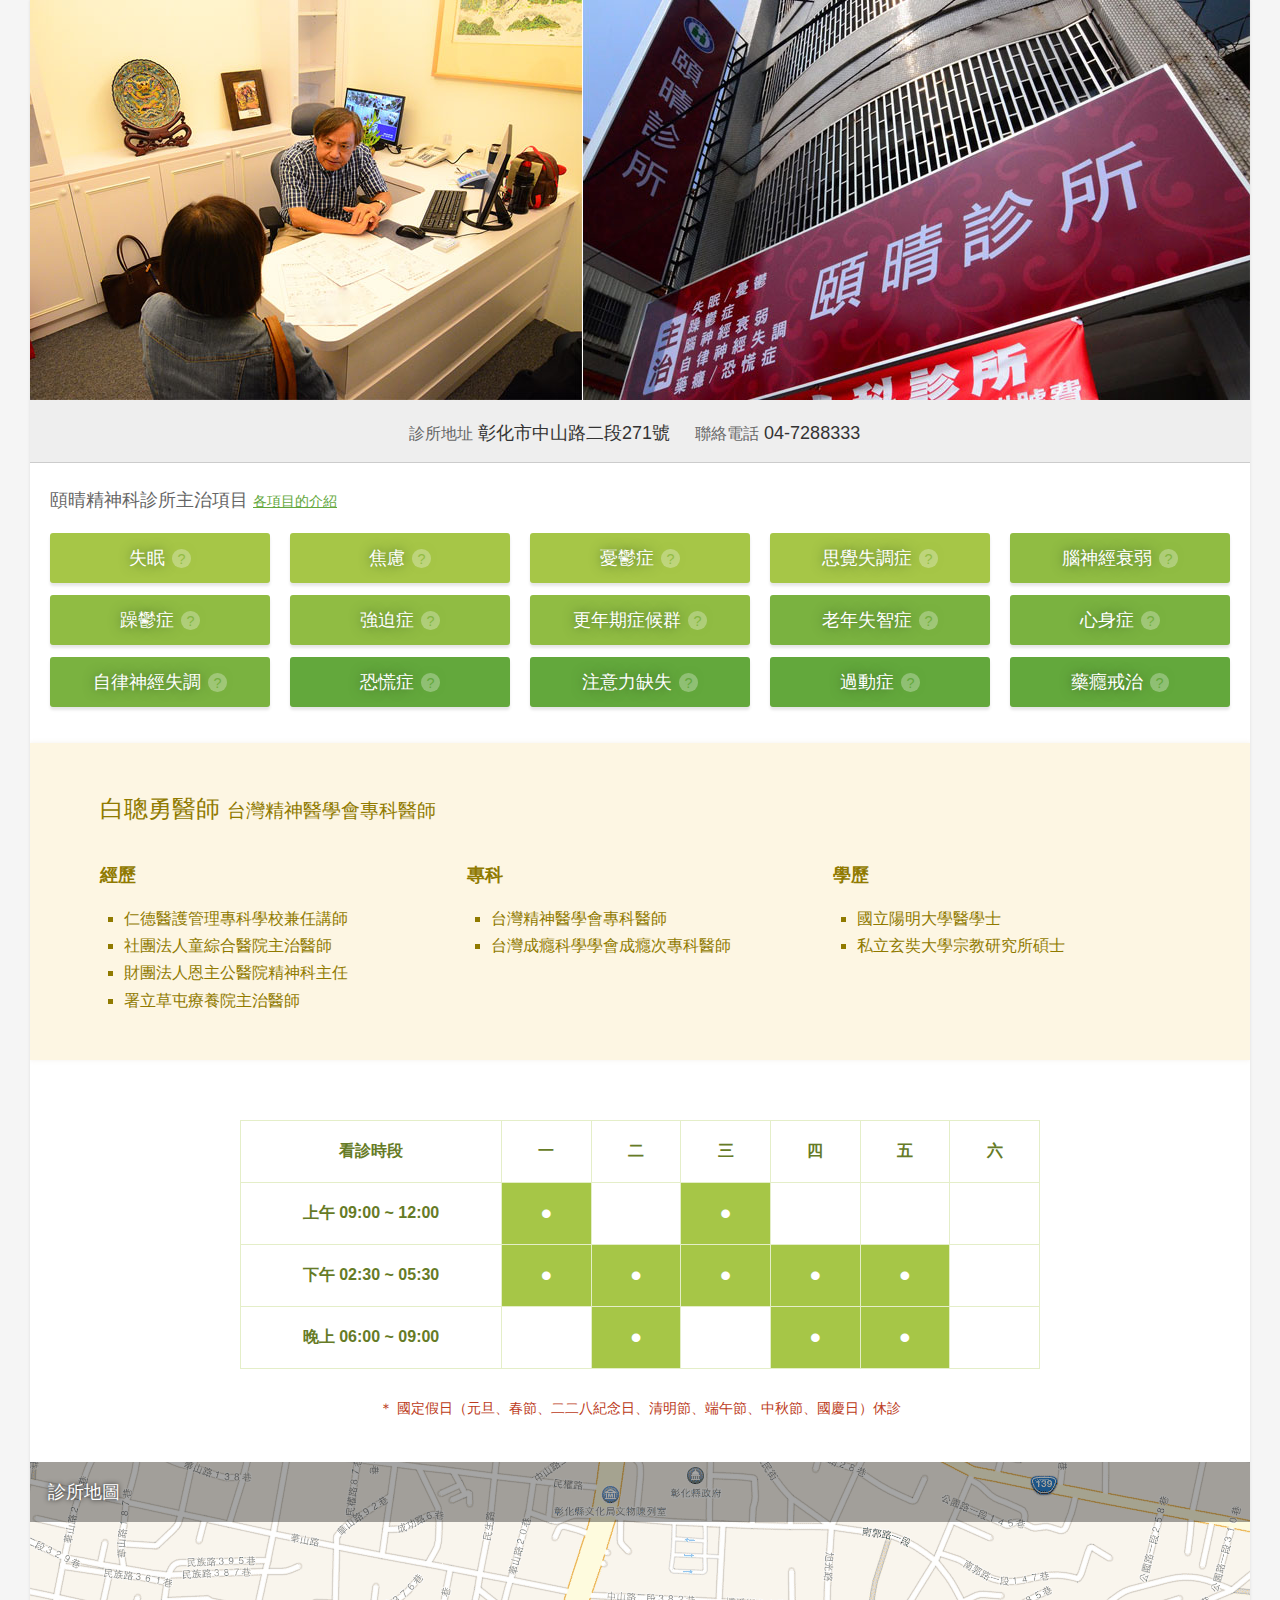
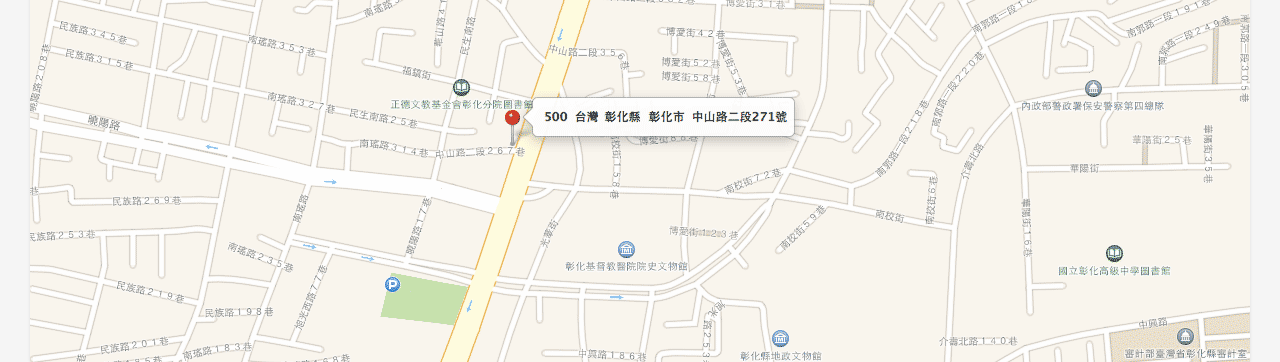
<file: index.html>
<!DOCTYPE html>
<html lang="en">

<head>
  <meta charset="UTF-8">
  <meta name="keywords" content="失眠, 焦慮, 憂鬱症, 思覺失調症, 腦神經衰弱, 躁鬱症, 強迫症, 更年期症候群, 老年失智症, 心身症, 自律神經失調, 暴食症／厭食症, 恐慌症, 注意力不足, 過動症, 藥癮戒治
">
  <meta name="description" content="頤晴身心科診所——白聰勇醫師——彰化市中山路二段271號">

  <meta name="viewport" content="width=device-width, initial-scale=1">

  <title>頤晴精神科診所 - 彰化市中山路二段271號 - 白聰勇醫師</title>

  <link rel="stylesheet" href="css/style.css">
</head>

<body>
  <div class="grid-container clearfix ">
    <header class="full header">
      <h1>頤晴診所</h1>
    </header>

    <div class="contact full">
      <p>
        <small>診所地址</small> 彰化市中山路二段271號 &nbsp;&nbsp;&nbsp;
        <br class="hide-on-desktop">
        <small>聯絡電話</small> 04-7288333</p>
    </div>

    <div class="topics">

      <h2 class="grid-100">頤晴精神科診所主治項目
        <small>
          <a href="knowledge.html">各項目的介紹</a>
        </small>
      </h2>
      <ul class="reset topicList">
        <li class="grid-20 mobile-grid-50">
          <label for="topic1">
            <span class="topic topic-a">失眠</span>
          </label>
          <input type="checkbox" id="topic1">
          <div class="topic-content">
            <p>失眠有三種型態---難以入睡型、睡眠中斷型、早醒型，依型態的不同所需的藥物也會跟著不同。</p>
          </div>

        </li>
        <li class="grid-20 mobile-grid-50">
          <label for="topic2">
            <span class="topic topic-a">焦慮</span>
          </label>
          <input type="checkbox" id="topic2">
          <div class="topic-content">
            <p>焦慮是很常見的一種遭受壓力後的反應，常伴隨有自律神經失調的症狀，嚴重時有藥物相助及心理諮商（或治療），會比較容易渡過。</p>

          </div>
        </li>
        <li class="grid-20 mobile-grid-50">
          <label for="topic3">
            <span class="topic topic-a">憂鬱症</span>
          </label>
          <input type="checkbox" id="topic3">
          <div class="topic-content">
            <p>憂鬱症大別可分為兩種：（一）內因性憂鬱症（二）續發性憂鬱症，第一種跟體質有關，就像有些人容易得糖尿病、氣喘一樣，抗憂鬱劑對它的治療效果通常不錯。</p>
            <p>第二種顧名思義就是續發於某一外在的原因，例如失戀、投資錯誤虧損甚巨、突然知道自己得了癌症、配偶外遇等，突然間心理調適不過來，引發後續的憂鬱症，此種憂鬱症亟需心理治療，嚴重者還需輔以抗憂鬱劑。</p>

          </div>
        </li>
        <li class="grid-20 mobile-grid-50">
          <label for="topic4">
            <span class="topic topic-a">思覺失調症</span>
          </label>
          <input type="checkbox" id="topic4">
          <div class="topic-content">
            <p>思覺失調症就是之前的「精神分裂症」，為了避免病人被惡名化、標籤化，政府自今年五月起開始推行正名化，將精神分裂症改成思覺失調症，其核心症狀為妄想與幻覺及因之而引起的錯亂行為，此症有抗精神病藥得以減輕其症狀。</p>
          </div>
        </li>
        <li class="grid-20 mobile-grid-50">
          <label for="topic5">
            <span class="topic topic-b">腦神經衰弱</span>
          </label>
          <input type="checkbox" id="topic5">
          <div class="topic-content">
            <p>腦神經衰弱：是十九世紀的診斷名詞，但因一般人容易了解，所以還是沿用了下來，它的特徵是時常覺得疲勞、頭痛、神經痛、易失眠、揮之不去的焦慮感或憂鬱的心境。</p>

          </div>
        </li>
        <li class="grid-20 mobile-grid-50">
          <label for="topic6">
            <span class="topic topic-b">躁鬱症</span>
          </label>
          <input type="checkbox" id="topic6">
          <div class="topic-content">
            <p>得了躁症/鬱症，即得了躁鬱症。得了躁症的人，百分之九十五也會得憂鬱症，所以一個得了躁症的人，你說他得了躁鬱症，對的機率達百分之九十五。但是得了憂鬱症之人，不見得會得躁症，只是他也常出現激躁不安的情緒，所以常被誤為是得了躁鬱症。
            </p>
            <p>躁症的特徵如下：情緒高昂、話量多、活動量大、過度的自信甚至達誇大妄想、變的比平常慷慨、超出需要地購物、睡眠的需求減少（即前一天沒睡或睡的很少，第二天的精力一樣充沛）等。
              <p>鬱症即憂鬱症之簡稱，其特徵剛好跟躁症相反，整個人像隻洩了氣的皮球，缺乏精力，甚麼都不想做，話量也變少，少食或多食、性欲降低，失眠或多眠、無價值感或罪惡感、自殺意念等。</p>
          </div>
        </li>
        <li class="grid-20 mobile-grid-50">
          <label for="topic7">
            <span class="topic topic-b">強迫症</span>
          </label>
          <input type="checkbox" id="topic7">
          <div class="topic-content">
            <p>
              強迫症：（一）凡強迫性意念或強迫性行為皆屬之。（二）強迫性意念的定義：(1) 反覆而持續出現的思想、衝動或影像，已造成明顯的焦慮或痛苦。 (2) 此人企圖忽視或壓抑這些思想、衝動或 影像，或企圖以某些其他思想或行為來將其扺銷。（三）強迫性行為的定義：
              重複的行為（如洗手、排序、檢查）或心智活動（如計數、重覆默念字句），此人感受這是反應於一種強迫意念或依據某些必須嚴格遵守的規則而必須執行，這麼做通常是為了避免或減少痛苦，但經常是逾越了現實感。
            </p>

          </div>
        </li>
        <li class="grid-20 mobile-grid-50">
          <label for="topic8">
            <span class="topic topic-b">更年期症候群</span>
          </label>
          <input type="checkbox" id="topic8">
          <div class="topic-content">
            <p>隨著女性荷爾蒙的減少至完全停經，常出現臉潮紅、盜汗、陰道乾躁、睡眠障礙、情緒不穩定、憂鬱等症狀，如果已至婦產科醫師處接受治療，症狀改善有限或不理想，可至本診所接受治療。</p>
            <p>男性其實也有更年期，只是其出現的時間較不定，不像女性隨著經期的錯亂或停止那麼有關聯，也許有人五十歲就出現，有人到六十歲才出現，但是同樣會有發熱、盜汗、失眠、心悸、情緒不穩等症狀。 </p>

          </div>
        </li>
        <li class="grid-20 mobile-grid-50">
          <label for="topic9">
            <span class="topic topic-c">老年失智症</span>
          </label>
          <input type="checkbox" id="topic9">
          <div class="topic-content">
            <p>老年失智症其臨床症狀有二：（一）認知症狀，如記憶力、定向感、判斷能力、語言及計算能力等高等智能的退化，為目前診斷失智症的主要依據，也是造成日常生活功能退化的主因。（二）精神行為症狀，超過一半以上的失智症患者會出現。精神症狀，包括憂鬱、焦慮、妄想（以被偷竊妄想、錯認、嫉妒妄想較常見）、幻覺（以視幻覺較常見）、及各種行為問題，如遊走、不適切行為、攻擊行為等。此為獨
              立於認知症狀的另一面向，不一定隨著失智症進展而惡化，更重要的是它往往是家人感到壓力的主 要來源，也是全家人不得不提早將病患送入機構安養的主要理由。</p>
            <p>基本上，老年失智症是無藥可醫的， 乙醯膽鹼脢抑制劑只能延緩其病程，最後還是會走向失智症的末期，精神行為症狀倒是有些藥物可以幫忙，讓病人的症狀減緩，讓照顧者照顧起來比較輕鬆些。</p>

          </div>
        </li>
        <li class="grid-20 mobile-grid-50">
          <label for="topic10">
            <span class="topic topic-c">心身症</span>
          </label>
          <input type="checkbox" id="topic10">
          <div class="topic-content">
            <p>心身症（或身心症）：這是翻譯的問題，原文是Psychophysiological Disorder, 簡單說，心身症就是心理的壓力造成疾病的發生或原有疾病的惡化，疾病包括精神科疾病和內外科疾病。</p>
            <p>譬如創傷後壓力症候群，就是一個很好的例子，原來沒事的人因遭遇巨大的創傷後，壓力陡升，一時無法調適，於是焦慮、憂鬱、坐立不安、失眠、胸悶、心悸、頭痛等蜂湧而至。又如一個氣喘的病人，原來吃藥將病情控制的很穩定，但是最近生意不順，今天又得知有一筆生意要損失數千萬，於是氣喘再度惡化，逼得他非得立即就醫不可。</p>
          </div>
        </li>
        <li class="grid-20 mobile-grid-50">
          <label for="topic11">
            <span class="topic topic-c">自律神經失調</span>
          </label>
          <input type="checkbox" id="topic11">
          <div class="topic-content">
            <p>自律神經包括交感神經與副交感神經，身體所有的內臟器官都有它們的分佈，平常它們處於平衡的狀態，身體的感覺就良好。</p>
            <p>一旦壓力陡升，交感神經亢奮，原有的平衡狀態失去，身體開始有若干症狀出現，諸如頭痛/頭暈、身體潮紅、盜汗、肩頸酸痛、胸悶、心悸、下瀉/便秘等。</p>
          </div>
        </li>
        <li class="grid-20 mobile-grid-50">
          <label for="topic12">
            <span class="topic topic-d">恐慌症</span>
          </label>
          <input type="checkbox" id="topic12">
          <div class="topic-content">
            <p>恐慌症是極度的焦慮不安，同時伴隨一系列的生理症狀，如胸悶、心悸、胃酸過多、窒息感且其程度嚴重到彷彿要死掉或發瘋般，所以這時病人通常會跑急診室處理，同時開始Dr. shopping。</p>
            <p>因為胸悶所以會去找胸腔科醫師，心悸所以會去找心臟科醫師，胃酸過多所以會去找腸胃科醫師，到最後各科醫師都處理不下來後，有的醫師會建議病人來找精神科醫師</p>
          </div>
        </li>
        <li class="grid-20 mobile-grid-50">
          <label for="topic13">
            <span class="topic topic-d">注意力缺失</span>
          </label>
          <input type="checkbox" id="topic13">
          <div class="topic-content">
            <p>是一種在兒童期最常見的疾病，有一種是只有注意力缺失而沒有過動/衝動，另一種是注意力缺失伴隨有過動/衝動，這一種就是俗稱的「過動兒」。</p>
            <p>注意力缺失很容易造成學習上的障礙，衝動及過動的行為尤易造成人際關係不佳，這些都會影響到他們的自信心，所以適時的治療應是給予這小孩最好的禮物。</p>

          </div>
        </li>
        <li class="grid-20 mobile-grid-50">
          <label for="topic14">
            <span class="topic topic-d">過動症</span>
          </label>
          <input type="checkbox" id="topic14">
          <div class="topic-content">
            <p>是一種在兒童期最常見的疾病，有一種是只有注意力缺失而沒有過動/衝動，另一種是注意力缺失伴隨有過動/衝動，這一種就是俗稱的「過動兒」。</p>
            <p>注意力缺失很容易造成學習上的障礙，衝動及過動的行為尤易造成人際關係不佳，這些都會影響到他們的自信心，所以適時的治療應是給予這小孩最好的禮物。</p>
          </div>
        </li>
        <li class="grid-20 mobile-grid-50">
          <label for="topic15">
            <span class="topic topic-d">藥癮戒治</span>
          </label>
          <input type="checkbox" id="topic15">
          <div class="topic-content">
            <p>
              本診所提供的是海洛因成癮的治療，採取的方法是替代治療，使用丁基原啡因（俗稱舌下錠）。海洛因的替代療法藥物主要有兩種：美沙冬與舌下錠，因美沙冬屬第二級管制藥品，不能讓個案攜帶回家，所以個案須天天至院服用，在實務上給個案帶來很大的不便，也妨礙了個案工作謀職的方便性。
            </p>
            <p>舌下錠屬第三級管制藥品，一次可讓個案攜帶兩個禮拜的藥品回家，個案不必每天往返醫院，在實務上顯然可行甚多。</p>


          </div>
        </li>
      </ul>
      <div class="clear"></div>
    </div>

    <div class="doctor full clearfix">
      <h2 class="grid-100">白聰勇醫師
        <small>台灣精神醫學會專科醫師</small>
      </h2>

      <div class="grid-33">
        <h3>經歷</h3>
        <ul>
          <li>仁德醫護管理專科學校兼任講師</li>
          <li>社團法人童綜合醫院主治醫師</li>
          <li>財團法人恩主公醫院精神科主任</li>
          <li>署立草屯療養院主治醫師</li>
        </ul>
      </div>
      <div class="grid-33">
        <h3>專科</h3>
        <ul>
          <li>台灣精神醫學會專科醫師</li>
          <li>台灣成癮科學學會成癮次專科醫師</li>
        </ul>
      </div>
      <div class="grid-33">

        <h3>學歷</h3>
        <ul>
          <li>國立陽明大學醫學士</li>
          <li>私立玄奘大學宗教研究所碩士</li>
        </ul>
      </div>
      <div class="clear"></div>
      <!--       <div class="gird-100">
        <h3>受訪記錄</h3>
        <ul>
          <li><a href=""></a>【華人健康網】 反覆檢查不過關　女品管員罹強迫症</li>
          <li><a href=""></a>【優活健康網】 ２４歲女患強迫症　一摸到東西就想洗手</li>
          <li><a href=""></a>【大紀元】 童醫院：「轉化症」為逃避心理的症狀</li>
        </ul>
      </div>
 -->

    </div>
    <div class="cal">
      <table class="table">
        <thead>
          <tr>
            <th class="first">看診時段</th>
            <th>一</th>
            <th>二</th>
            <th>三</th>
            <th>四</th>
            <th>五</th>
            <th>六</th>
          </tr>
        </thead>
        <tbody>
          <tr>
            <th>上午 09:00 ~ 12:00</th>
            <td class="on-1">&bull;</td>
            <td></td>
            <td class="on-1">&bull;</td>
            <td></td>
            <td></td>
            <td></td>
          </tr>
          <tr>
            <th>下午 02:30 ~ 05:30</th>
            <td class="on-1">&bull;</td>
            <td class="on-1">&bull;</td>
            <td class="on-1">&bull;</td>
            <td class="on-1">&bull;</td>
            <td class="on-1">&bull;</td>
            <td></td>
          </tr>
          <tr>
            <th>晚上 06:00 ~ 09:00</th>
            <td></td>
            <td class="on-1">&bull;</td>
            <td></td>
            <td class="on-1">&bull;</td>
            <td class="on-1">&bull;</td>
            <td></td>
          </tr>
        </tbody>
      </table>
      <p class="cal-note">＊ 國定假日（元旦、春節、二二八紀念日、清明節、端午節、中秋節、國慶日）休診</p>

    </div>


    <div class="full map">
      <a href="https://www.google.com.tw/maps/place/500%E5%BD%B0%E5%8C%96%E7%B8%A3%E5%BD%B0%E5%8C%96%E5%B8%82%E4%B8%AD%E5%B1%B1%E8%B7%AF%E4%BA%8C%E6%AE%B5271%E8%99%9F/@24.0725726,120.5428662,17z/data=!3m1!4b1!4m2!3m1!1s0x3469388ee525e66d:0x667c94408bc44ee1"
        target="_blank">
        <h2>
          <span>診所地圖</span>
        </h2>
        <img src="images/map.png" class="rs" alt="">
      </a>

    </div>

  </div>

  <script src="js/main.js"></script>
  <script>
    (function (i, s, o, g, r, a, m) {
      i['GoogleAnalyticsObject'] = r; i[r] = i[r] || function () {
        (i[r].q = i[r].q || []).push(arguments)
      }, i[r].l = 1 * new Date(); a = s.createElement(o),
        m = s.getElementsByTagName(o)[0]; a.async = 1; a.src = g; m.parentNode.insertBefore(a, m)
    })(window, document, 'script', '//www.google-analytics.com/analytics.js', 'ga');

    ga('create', 'UA-24524352-4', 'auto');
    ga('send', 'pageview');

  </script>
</body>

</html>
</file>
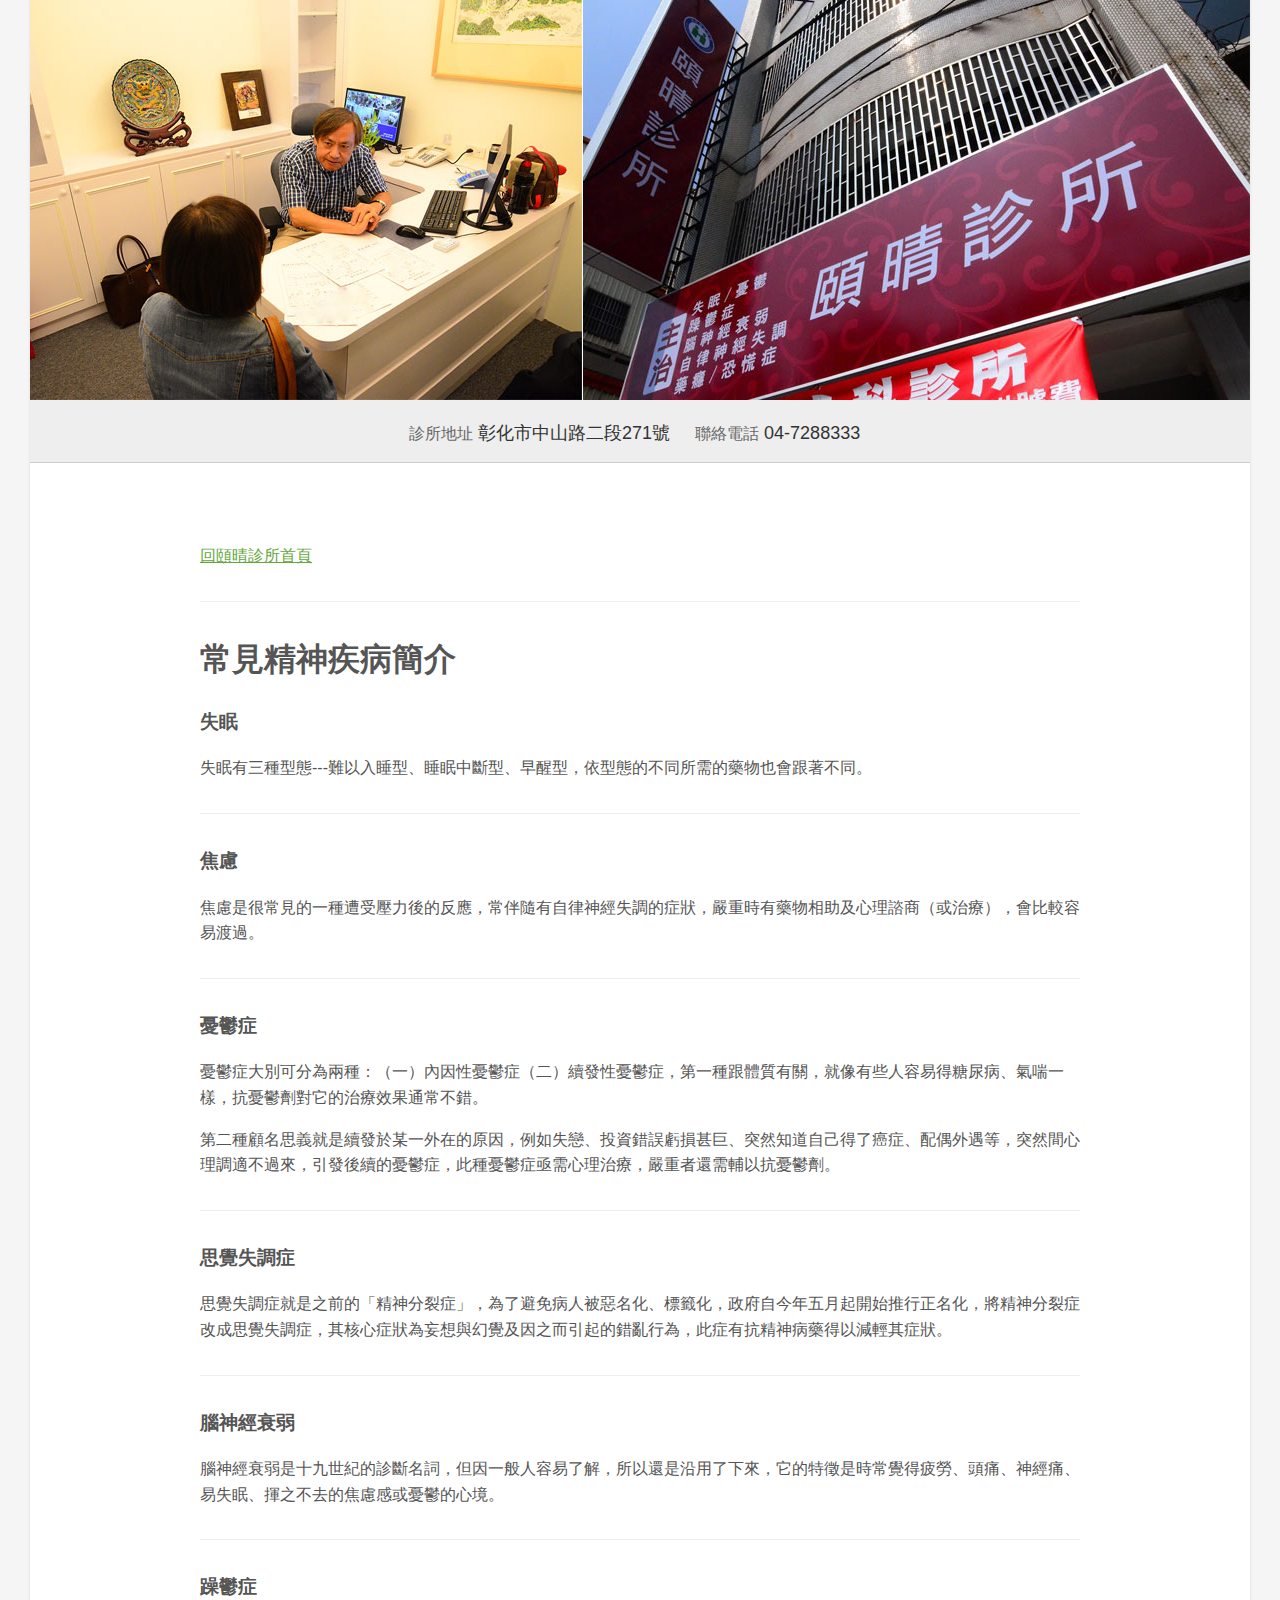
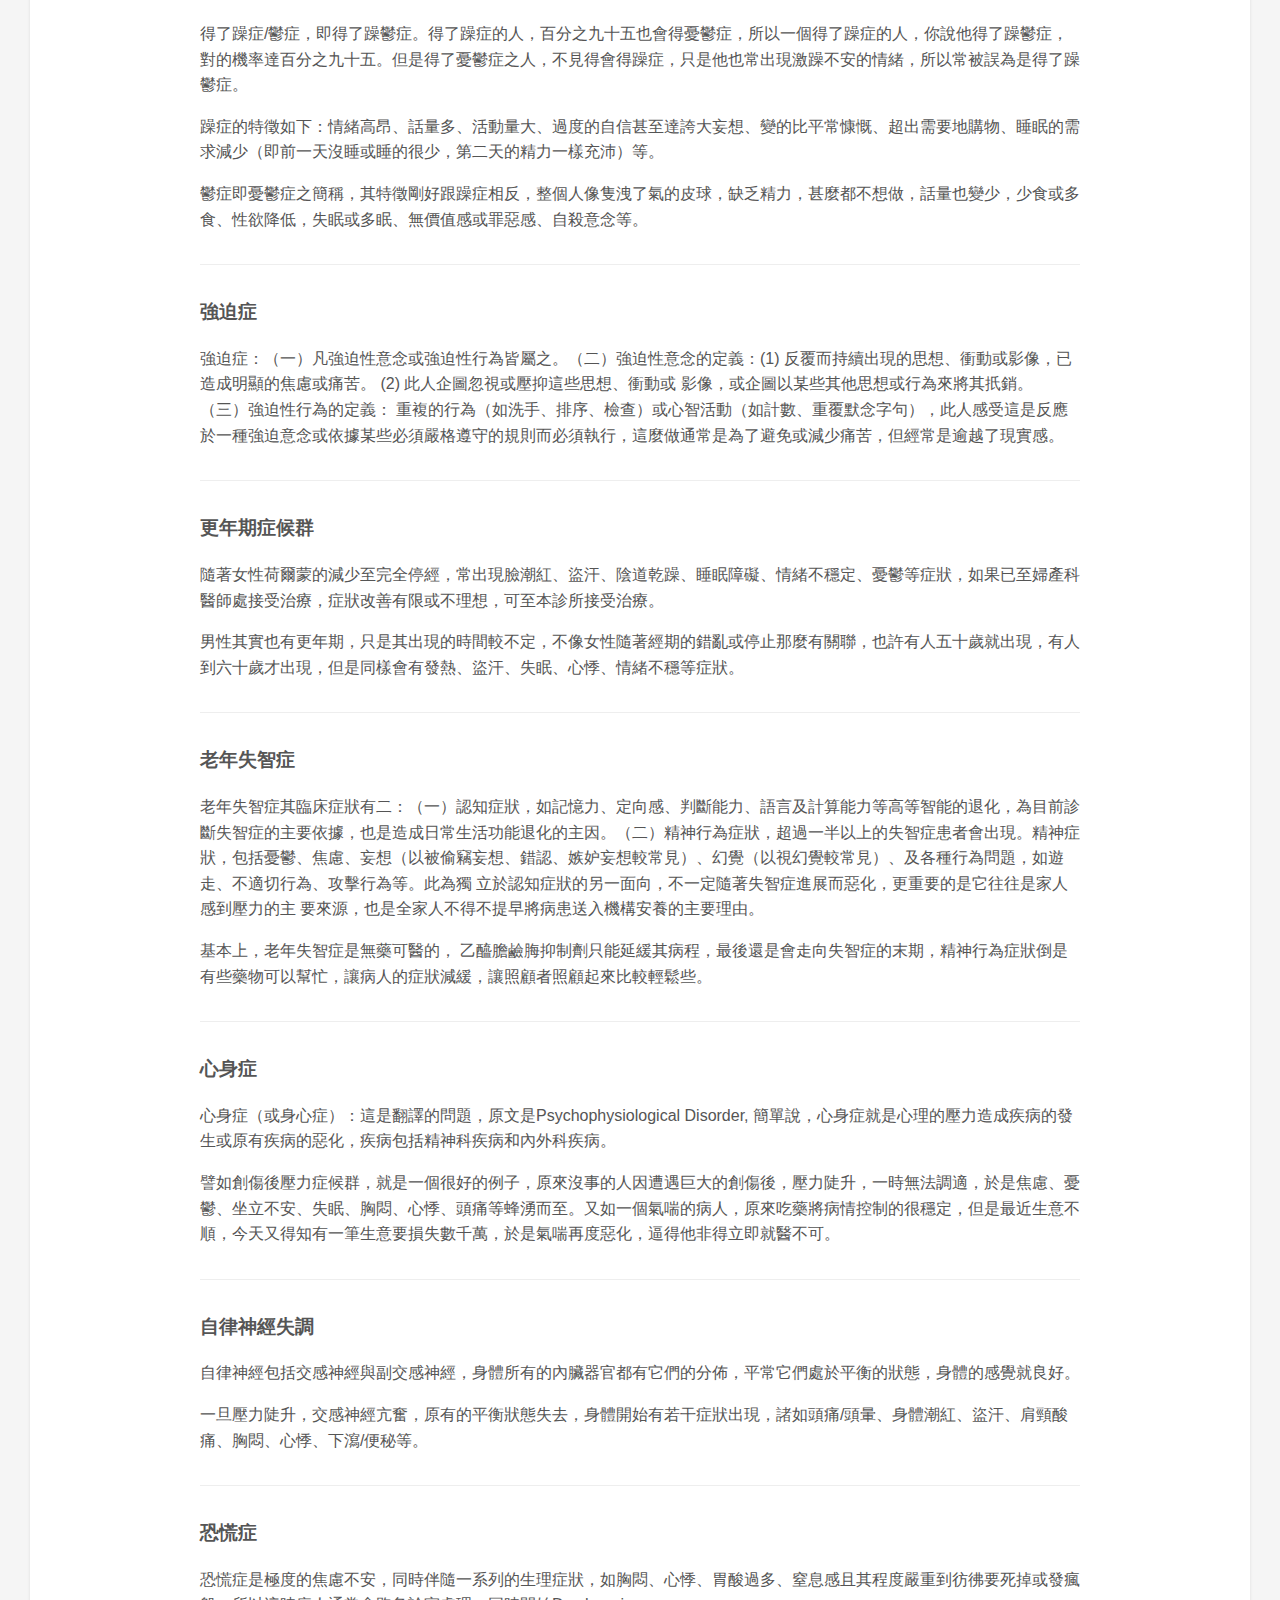
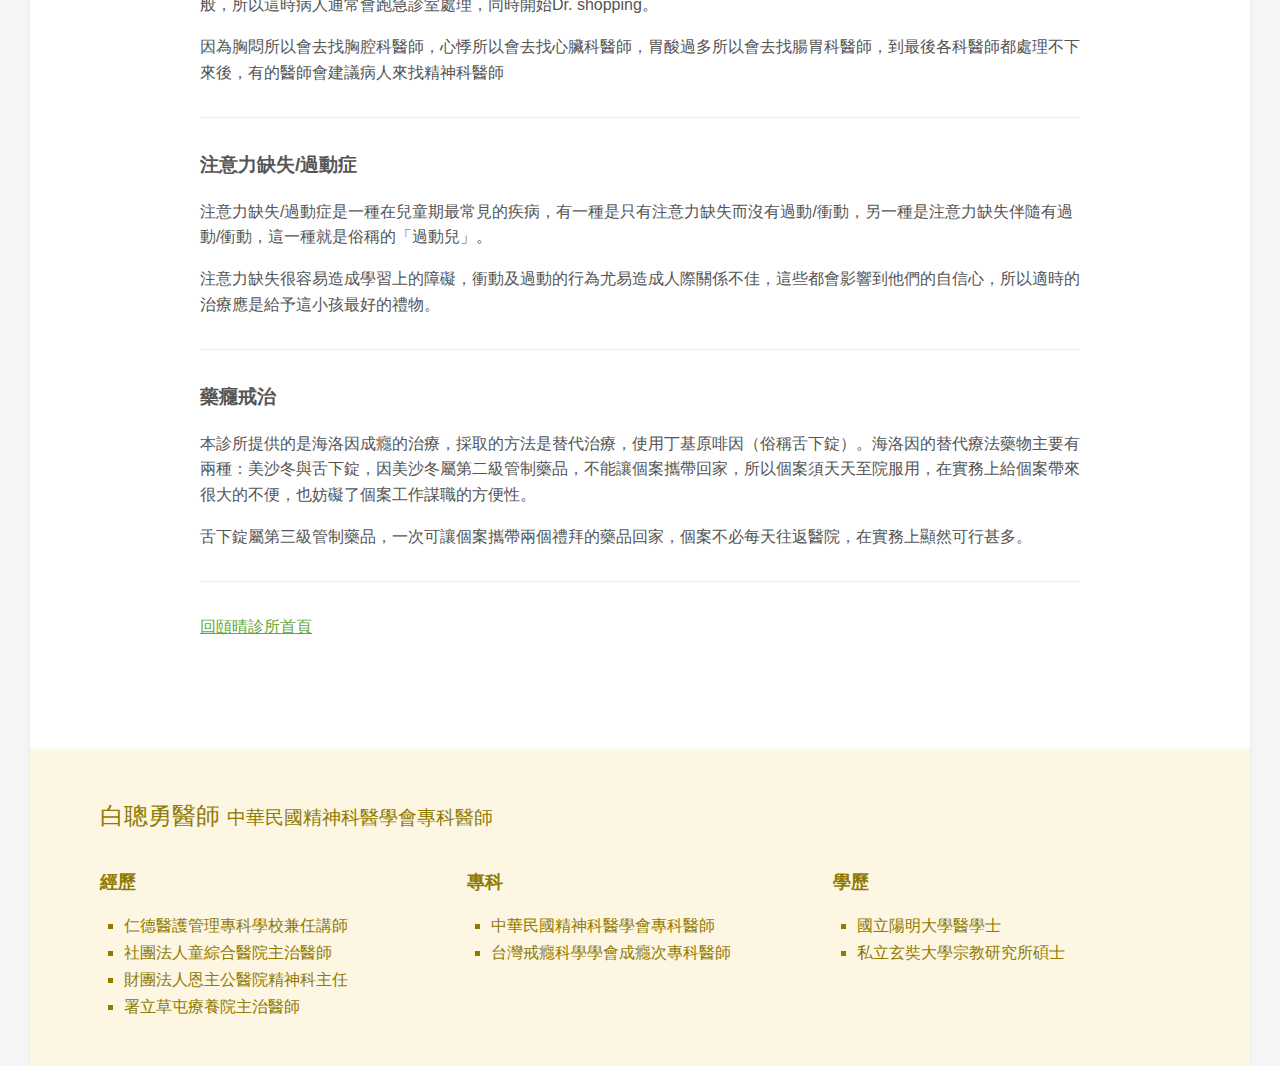
<file: knowledge.html>
<!DOCTYPE html>
<html lang="en">
<head>
  <meta charset="UTF-8">
  <meta name="keywords" content="失眠, 焦慮, 憂鬱症, 思覺失調症, 腦神經衰弱, 躁鬱症, 強迫症, 更年期症候群, 老年失智症, 心身症, 自律神經失調, 暴食症／厭食症, 恐慌症, 注意力不足, 過動症, 藥癮戒治
">
  <meta name="description" content="頤晴身心科診所——白聰勇醫師——彰化市中山路二段271號">

  <meta name="viewport" content="width=device-width, initial-scale=1">

  <title>頤晴精神科診所 - 彰化市中山路二段271號 - 白聰勇醫師</title>

  <link rel="stylesheet" href="css/style.css">
</head>
<body>
  <div class="grid-container clearfix ">
    <header class="full header">
      <h1>頤晴診所</h1>
    </header>

    <div class="contact full">
      <p><small>診所地址</small> 彰化市中山路二段271號
          &nbsp;&nbsp;&nbsp;
          <br class="hide-on-desktop">
         <small>聯絡電話</small> 04-7288333</p>
    </div>

    <div class="knowledge">

      <div class="grid-100">
        <p><a href="index.html">回頤晴診所首頁</a></p>
        <hr>
        <h1>常見精神疾病簡介</h1>

        <div class="topic-single">
          <h3>失眠</h3>
          <p>失眠有三種型態---難以入睡型、睡眠中斷型、早醒型，依型態的不同所需的藥物也會跟著不同。</p>
        </div>

        <div class="topic-single">
          <h3>焦慮</h3>
          <p>焦慮是很常見的一種遭受壓力後的反應，常伴隨有自律神經失調的症狀，嚴重時有藥物相助及心理諮商（或治療），會比較容易渡過。</p>

        </div>
        <div class="topic-single">
          <h3>憂鬱症</h3>
          <p>憂鬱症大別可分為兩種：（一）內因性憂鬱症（二）續發性憂鬱症，第一種跟體質有關，就像有些人容易得糖尿病、氣喘一樣，抗憂鬱劑對它的治療效果通常不錯。</p>
          <p>第二種顧名思義就是續發於某一外在的原因，例如失戀、投資錯誤虧損甚巨、突然知道自己得了癌症、配偶外遇等，突然間心理調適不過來，引發後續的憂鬱症，此種憂鬱症亟需心理治療，嚴重者還需輔以抗憂鬱劑。</p>

        </div>
        <div class="topic-single">
          <h3>思覺失調症</h3>
          <p>思覺失調症就是之前的「精神分裂症」，為了避免病人被惡名化、標籤化，政府自今年五月起開始推行正名化，將精神分裂症改成思覺失調症，其核心症狀為妄想與幻覺及因之而引起的錯亂行為，此症有抗精神病藥得以減輕其症狀。</p>
        </div>
        <div class="topic-single">
          <h3>腦神經衰弱</h3>
          <p>腦神經衰弱是十九世紀的診斷名詞，但因一般人容易了解，所以還是沿用了下來，它的特徵是時常覺得疲勞、頭痛、神經痛、易失眠、揮之不去的焦慮感或憂鬱的心境。</p>

        </div>
        <div class="topic-single">
          <h3>躁鬱症</h3>
          <p>得了躁症/鬱症，即得了躁鬱症。得了躁症的人，百分之九十五也會得憂鬱症，所以一個得了躁症的人，你說他得了躁鬱症，對的機率達百分之九十五。但是得了憂鬱症之人，不見得會得躁症，只是他也常出現激躁不安的情緒，所以常被誤為是得了躁鬱症。
          </p>
          <p>躁症的特徵如下：情緒高昂、話量多、活動量大、過度的自信甚至達誇大妄想、變的比平常慷慨、超出需要地購物、睡眠的需求減少（即前一天沒睡或睡的很少，第二天的精力一樣充沛）等。
          <p>鬱症即憂鬱症之簡稱，其特徵剛好跟躁症相反，整個人像隻洩了氣的皮球，缺乏精力，甚麼都不想做，話量也變少，少食或多食、性欲降低，失眠或多眠、無價值感或罪惡感、自殺意念等。</p>
        </div>
        <div class="topic-single">
          <h3>強迫症</h3>
          <p>
          強迫症：（一）凡強迫性意念或強迫性行為皆屬之。（二）強迫性意念的定義：(1) 反覆而持續出現的思想、衝動或影像，已造成明顯的焦慮或痛苦。 (2) 此人企圖忽視或壓抑這些思想、衝動或
影像，或企圖以某些其他思想或行為來將其扺銷。（三）強迫性行為的定義： 重複的行為（如洗手、排序、檢查）或心智活動（如計數、重覆默念字句），此人感受這是反應於一種強迫意念或依據某些必須嚴格遵守的規則而必須執行，這麼做通常是為了避免或減少痛苦，但經常是逾越了現實感。</p>

        </div>
        <div class="topic-single">
          <h3>更年期症候群</h3>
            <p>隨著女性荷爾蒙的減少至完全停經，常出現臉潮紅、盜汗、陰道乾躁、睡眠障礙、情緒不穩定、憂鬱等症狀，如果已至婦產科醫師處接受治療，症狀改善有限或不理想，可至本診所接受治療。</p>
            <p>男性其實也有更年期，只是其出現的時間較不定，不像女性隨著經期的錯亂或停止那麼有關聯，也許有人五十歲就出現，有人到六十歲才出現，但是同樣會有發熱、盜汗、失眠、心悸、情緒不穩等症狀。 </p>

        </div>
        <div class="topic-single">
          <h3>老年失智症</h3>
          <p>老年失智症其臨床症狀有二：（一）認知症狀，如記憶力、定向感、判斷能力、語言及計算能力等高等智能的退化，為目前診斷失智症的主要依據，也是造成日常生活功能退化的主因。（二）精神行為症狀，超過一半以上的失智症患者會出現。精神症狀，包括憂鬱、焦慮、妄想（以被偷竊妄想、錯認、嫉妒妄想較常見）、幻覺（以視幻覺較常見）、及各種行為問題，如遊走、不適切行為、攻擊行為等。此為獨 立於認知症狀的另一面向，不一定隨著失智症進展而惡化，更重要的是它往往是家人感到壓力的主 要來源，也是全家人不得不提早將病患送入機構安養的主要理由。</p>
          <p>基本上，老年失智症是無藥可醫的， 乙醯膽鹼脢抑制劑只能延緩其病程，最後還是會走向失智症的末期，精神行為症狀倒是有些藥物可以幫忙，讓病人的症狀減緩，讓照顧者照顧起來比較輕鬆些。</p>

        </div>
        <div class="topic-single">
          <h3>心身症</h3>
          <p>心身症（或身心症）：這是翻譯的問題，原文是Psychophysiological Disorder, 簡單說，心身症就是心理的壓力造成疾病的發生或原有疾病的惡化，疾病包括精神科疾病和內外科疾病。</p>
          <p>譬如創傷後壓力症候群，就是一個很好的例子，原來沒事的人因遭遇巨大的創傷後，壓力陡升，一時無法調適，於是焦慮、憂鬱、坐立不安、失眠、胸悶、心悸、頭痛等蜂湧而至。又如一個氣喘的病人，原來吃藥將病情控制的很穩定，但是最近生意不順，今天又得知有一筆生意要損失數千萬，於是氣喘再度惡化，逼得他非得立即就醫不可。</p>
        </div>
        <div class="topic-single">
          <h3>自律神經失調</h3>
          <p>自律神經包括交感神經與副交感神經，身體所有的內臟器官都有它們的分佈，平常它們處於平衡的狀態，身體的感覺就良好。</p>
          <p>一旦壓力陡升，交感神經亢奮，原有的平衡狀態失去，身體開始有若干症狀出現，諸如頭痛/頭暈、身體潮紅、盜汗、肩頸酸痛、胸悶、心悸、下瀉/便秘等。</p>
        </div>
        <div class="topic-single">
          <h3>恐慌症</h3>
          <p>恐慌症是極度的焦慮不安，同時伴隨一系列的生理症狀，如胸悶、心悸、胃酸過多、窒息感且其程度嚴重到彷彿要死掉或發瘋般，所以這時病人通常會跑急診室處理，同時開始Dr. shopping。</p>
          <p>因為胸悶所以會去找胸腔科醫師，心悸所以會去找心臟科醫師，胃酸過多所以會去找腸胃科醫師，到最後各科醫師都處理不下來後，有的醫師會建議病人來找精神科醫師</p>
        </div>
        <div class="topic-single">
          <h3>注意力缺失/過動症</h3>
          <p>注意力缺失/過動症是一種在兒童期最常見的疾病，有一種是只有注意力缺失而沒有過動/衝動，另一種是注意力缺失伴隨有過動/衝動，這一種就是俗稱的「過動兒」。</p>
          <p>注意力缺失很容易造成學習上的障礙，衝動及過動的行為尤易造成人際關係不佳，這些都會影響到他們的自信心，所以適時的治療應是給予這小孩最好的禮物。</p>

        </div>

        <div class="topic-single">
          <h3>藥癮戒治</h3>
          <p>
            本診所提供的是海洛因成癮的治療，採取的方法是替代治療，使用丁基原啡因（俗稱舌下錠）。海洛因的替代療法藥物主要有兩種：美沙冬與舌下錠，因美沙冬屬第二級管制藥品，不能讓個案攜帶回家，所以個案須天天至院服用，在實務上給個案帶來很大的不便，也妨礙了個案工作謀職的方便性。
          </p>
          <p>舌下錠屬第三級管制藥品，一次可讓個案攜帶兩個禮拜的藥品回家，個案不必每天往返醫院，在實務上顯然可行甚多。</p>


        </div>
        <p><a href="index.html">回頤晴診所首頁</a></p>
      </div>
    </div>


    <div class="doctor full clearfix">
      <h2 class="grid-100">白聰勇醫師 <small>中華民國精神科醫學會專科醫師</small></h2>

      <div class="grid-33">
        <h3>經歷</h3>
        <ul>
          <li>仁德醫護管理專科學校兼任講師</li>
          <li>社團法人童綜合醫院主治醫師</li>
          <li>財團法人恩主公醫院精神科主任</li>
          <li>署立草屯療養院主治醫師</li>
        </ul>
      </div>
      <div class="grid-33">
        <h3>專科</h3>
        <ul>
          <li>中華民國精神科醫學會專科醫師</li>
          <li>台灣戒癮科學學會成癮次專科醫師</li>
        </ul>
      </div>
      <div class="grid-33">

        <h3>學歷</h3>
        <ul>
          <li>國立陽明大學醫學士</li>
          <li>私立玄奘大學宗教研究所碩士</li>
        </ul>
      </div>
      <div class="clear"></div>
<!--       <div class="gird-100">
        <h3>受訪記錄</h3>
        <ul>
          <li><a href=""></a>【華人健康網】 反覆檢查不過關　女品管員罹強迫症</li>
          <li><a href=""></a>【優活健康網】 ２４歲女患強迫症　一摸到東西就想洗手</li>
          <li><a href=""></a>【大紀元】 童醫院：「轉化症」為逃避心理的症狀</li>
        </ul>
      </div>
 -->
    </div>

  </div>

<script>
  (function(i,s,o,g,r,a,m){i['GoogleAnalyticsObject']=r;i[r]=i[r]||function(){
  (i[r].q=i[r].q||[]).push(arguments)},i[r].l=1*new Date();a=s.createElement(o),
  m=s.getElementsByTagName(o)[0];a.async=1;a.src=g;m.parentNode.insertBefore(a,m)
  })(window,document,'script','//www.google-analytics.com/analytics.js','ga');

  ga('create', 'UA-24524352-4', 'auto');
  ga('send', 'pageview');

</script>
</body>
</html>
</file>
<file: css/style.css>
@import "normalize.css";
@import "unsemantic-grid-responsive.css";
body {
  background: #f5f5f5;
  color: #333;
}
h2 {
  color: #666;
  font-size: 18px;
  font-weight: normal;
}
hr {
  border: none;
  border-top: 1px solid #eee;
  margin: 2em 0;
}
a {
  color: #63a83c;
}
a:hover {
  color: #45762a;
}
.grid-container {
  background-color: #fff;
  box-shadow: 0 0 3px 0 rgba(0,0,0,0.1);
  overflow: hidden;
}
.full {
  margin-left: -10px;
  margin-right: -10px;
}
.rs {
  max-width: 100%;
  display: block;
}
.reset {
  margin: 0;
  padding: 0;
}
.clear {
  clear: both;
}
.header {
  height: 400px;
  background: url("../images/header.jpg") center center no-repeat;
  background-size: cover;
  position: relative;
}
@media only screen and (max-width: 767px) {
  .header {
    height: 250px;
  }
}
.header h1 {
  display: none;
  position: absolute;
  font-size: 36px;
  left: 0;
  right: 0;
  top: 50%;
  bottom: auto;
  height: 3em;
  line-height: 3em;
  text-align: center;
  background-color: rgba(255,255,255,0.8);
  letter-spacing: 0.3em;
}
@media only screen and (max-width: 767px) {
  .header h1 {
    font-size: 32px;
  }
}
.about {
  text-align: center;
}
.contact {
  text-align: center;
  background-color: #eee;
  border-bottom: 1px solid #ccc;
  font-size: 18px;
  padding: 3px;
}
@media only screen and (max-width: 767px) {
  .contact {
    text-align: left;
    padding-left: 1em;
    line-height: 1.5;
  }
}
.contact p {
  margin: 1em 0 0.8em;
  position: relative;
  right: 0.3em;
}
.contact small {
  font-size: 0.9em;
  color: #666;
}
.topics {
  padding-top: 10px;
}
@media only screen and (max-width: 767px) {
  .topics small {
    display: block;
    margin: 0.5em 0;
  }
}
.topics li {
  list-style: none;
}
.topic {
  background-color: #666;
  border-radius: 3px;
  margin: 6px 0;
  color: #fff;
  padding: 13px 0;
  font-size: 18px;
  display: block;
  text-align: center;
  box-shadow: 0 3px 3px rgba(0,0,0,0.1);
  text-shadow: 0 0 12px rgba(53,88,32,0.8);
}
@media only screen and (max-width: 767px) {
  .topic {
    font-size: 16px;
  }
}
.topic.active {
  box-shadow: none;
}
.topic:after {
  content: '?';
  margin-left: 0.5em;
  font-size: 0.8em;
  display: inline-block;
  width: 1.3em;
  height: 1.3em;
  line-height: 1.4em;
  background-color: #fff;
  color: #63a83c;
  border-radius: 50%;
  opacity: 0.3;
  transition: all 0.3s;
}
.topic:hover:after {
  opacity: 1;
  box-shadow: 0 3px 3px rgba(0,0,0,0.1);
}
.topic-a {
  background-color: #a6c647;
}
.topic-b {
  background-color: #90bc43;
}
.topic-c {
  background-color: #7ab240;
}
.topic-d {
  background-color: #63a83c;
}
.topicList label {
  cursor: pointer;
  display: block;
}
.topicList > li {
  position: relative;
}
.topicList > li input[type="checkbox"] {
  display: none;
}
.topicList > li input[type="checkbox"]:checked + .topic-content {
  opacity: 1;
  transform: translate(0, 0);
  display: block;
}
.topic-content {
  opacity: 0;
  position: absolute;
  transform: translate(0, -3em);
  transition: all 0.5s;
  z-index: 10;
  pointer-events: none;
  top: 100%;
  left: -1em;
  right: -1em;
  padding: 0em 1em;
  line-height: 1.5;
  background: rgba(255,255,255,0.9);
  border-radius: 5px;
  border: 1px solid #eee;
  box-shadow: 0 2px 3px rgba(0,0,0,0.2);
  font-size: 14px;
}
.doctor {
  background-color: #fdf6e3;
  color: #907a00;
  padding: 30px 60px 30px;
  margin-top: 30px;
  box-shadow: 0 0 5px 0px rgba(144,122,78,0.1);
}
@media only screen and (max-width: 767px) {
  .doctor {
    padding: 10px;
  }
}
.doctor h2 {
  color: #907a00;
  font-size: 24px;
}
@media only screen and (max-width: 767px) {
  .doctor h2 small {
    display: block;
  }
}
.doctor h3 {
  font-size: 18px;
}
.doctor ul {
  list-style-type: square;
  padding-left: 1.5em;
  line-height: 1.7;
}
.cal {
  padding: 30px 50px;
}
@media only screen and (max-width: 767px) {
  .cal {
    padding: 0;
    margin: -30px -11px;
    font-size: 15px;
  }
}
.cal-note {
  text-align: center;
  font-size: 0.9em;
  color: #bc3b21;
}
.cal-header {
  text-align: center;
  padding: 3em 0 0;
}
.cal-pointer-1,
.cal-pointer-2 {
  padding: 0.5em 1em;
  border-radius: 3px;
  color: #fff;
  background: #666;
  text-shadow: 0 0 8px rgba(0,0,0,0.6);
}
.cal-pointer-1 {
  margin-left: 2em;
  background-color: #a6c647;
}
.cal-pointer-2 {
  margin-left: 2em;
  background-color: #c699c0;
}
.table {
  color: #667b26;
  width: 100%;
  max-width: 800px;
  margin: 30px auto;
}
.table th,
.table td {
  padding: 20px 10px;
  text-align: center;
  border: 1px solid #e4eec8;
}
@media only screen and (max-width: 767px) {
  .table th,
  .table td {
    padding: 8px 5px;
  }
}
.table .first {
  width: 15em;
}
@media only screen and (max-width: 767px) {
  .table .first {
    width: 8em;
  }
}
.table .on-1,
.table .on-2 {
  color: #fff;
  background-color: #ccc;
  font-size: 32px;
  line-height: 16px;
}
.table .on-1 {
  background-color: #a6c647;
}
.table .on-2 {
  background-color: #c699c0;
}
.map {
  position: relative;
}
.map h2 {
  position: absolute;
  left: 0;
  top: 0;
  right: 0;
  background-color: rgba(0,0,0,0.35);
  color: #fff;
  padding: 1em;
  margin: 0;
  text-shadow: 0 0 5px rgba(0,0,0,0.9);
}
@media only screen and (max-width: 767px) {
  .map h2 {
    padding: 0.5em 1em;
  }
}
.map img {
  display: block;
}
.map:hover h2 {
  background-color: rgba(70,174,227,0.85);
  text-align: center;
  transition: all 0.3s;
}
.map:hover h2 span {
  display: none;
}
.map:hover h2:after {
  content: '開啓 Google 地圖';
  color: #fff;
  text-shadow: none;
}
.bg-about {
  background-color: #ebf9ff;
}
.bg-doctor {
  background-color: #e9fded;
}
.knowledge {
  padding: 4em;
  max-width: 900px;
  margin: 0 auto;
  line-height: 1.6;
  color: #555;
}
@media only screen and (max-width: 767px) {
  .knowledge {
    padding: 0;
  }
}
.knowledge .topic-single {
  border-bottom: 1px solid #eee;
  padding-bottom: 1em;
  margin-bottom: 2em;
}
</file>
